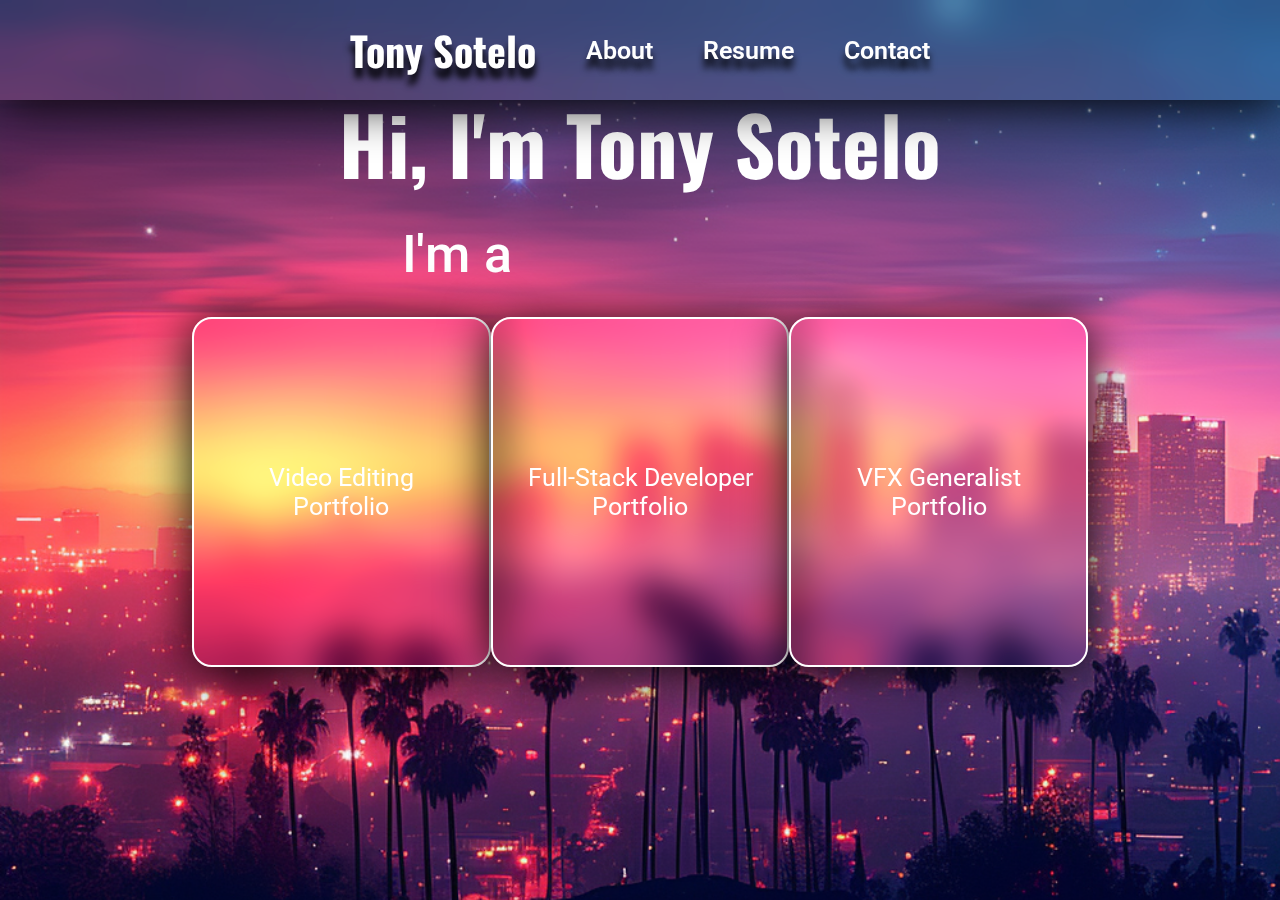
<file: index.html>
<!DOCTYPE html>
<html lang="en">
<head>
    <meta charset="UTF-8">
    <meta name="viewport" content="width=device-width, initial-scale=1.0">
    <link rel="preconnect" href="https://fonts.googleapis.com">
    <link rel="preconnect" href="https://fonts.gstatic.com" crossorigin>
    <link href="https://fonts.googleapis.com/css2?family=Oswald:wght@200..700&family=Roboto:ital,wght@0,100..900;1,100..900&display=swap" rel="stylesheet">
    <link rel="stylesheet" href="/styles.css">
    <title>Portfolio</title>
</head>
<body class="index_body">

    <header>
        <nav class="index_nav">
            <span class="index_name_logo">Tony Sotelo</span>
            <a href="/about/about.html" class="index_nav_a">About</a>
            <a href="/resume/resume.html" class="index_nav_a">Resume</a>
            <a href="/contact/contact.html" class="index_nav_a">Contact</a>
        </nav>
    </header>

    <main>

        <section class="index_intro">
            <div class="index_intro_name">Hi, I'm Tony Sotelo</div>
            <section class="index_intro_title">
                <div class="index_intro_Im_a">I'm a</div>
                <section class="index_intro_animation_wrapper">
                    <div class="animated_text">Full-Stack Developer</div>
                    <div class="animated_text">Video Editor</div>
                    <div class="animated_text">VFX Artist</div>
                </section>
            </section>
        </section>

        <section class="index_card_container">

            <div class="index_card">
                <a href="/editing/editing.html">
                    <div>Video Editing</div>
                    <div>Portfolio</div>
                </a>
            </div>

            <div class="index_card">
                <a href="./developer/developer.html">
                    <div>Full-Stack Developer</div>
                    <div>Portfolio</div>
                </a>
            </div>

            <div class="index_card">
                <a href="/vfx/vfx.html">
                    <div>VFX Generalist</div>
                    <div>Portfolio</div>
                </a>
            </div>
        </section>

    </main>
    
</body>
</html>
</file>
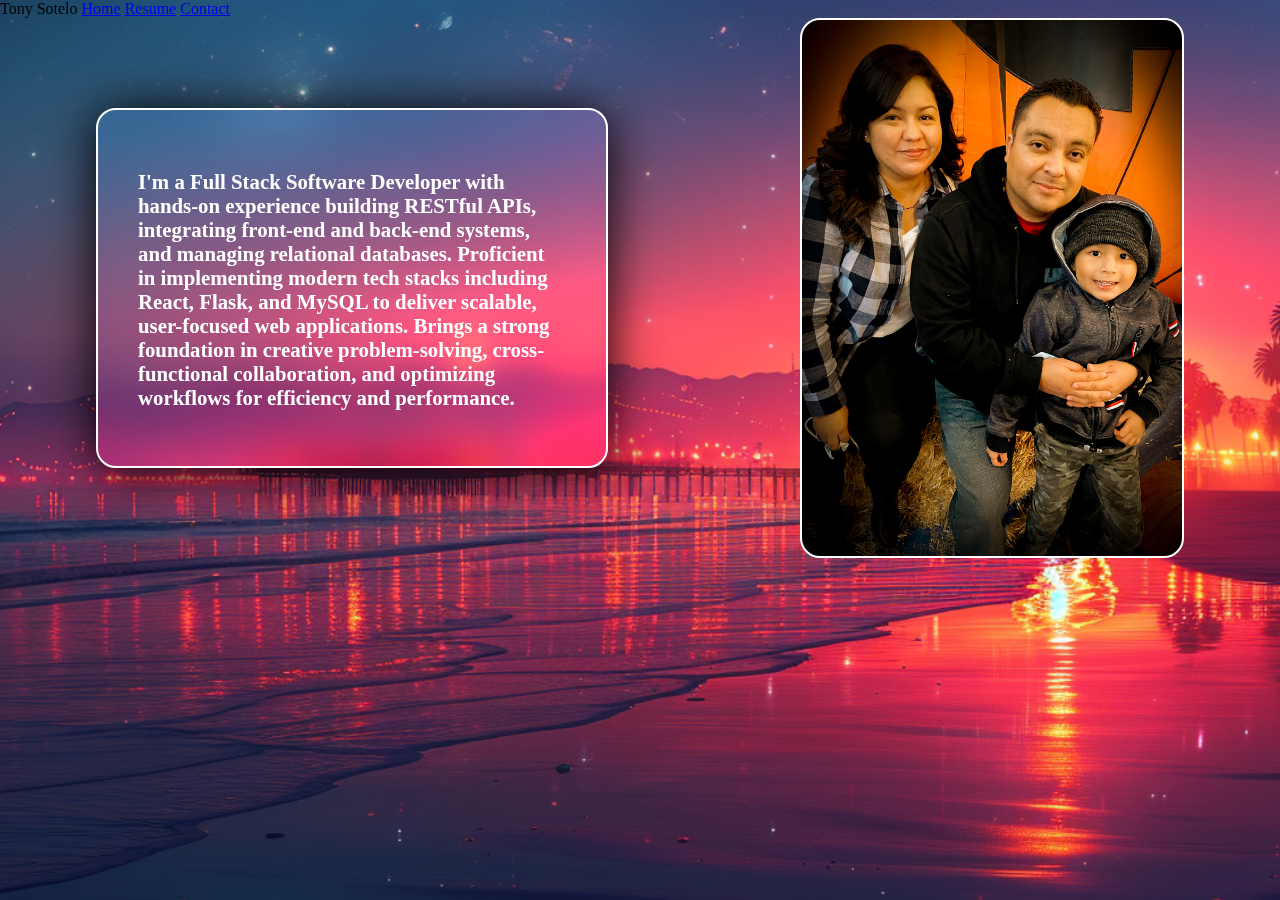
<file: about/about.html>
<!DOCTYPE html>
<html lang="en">
<head>
    <meta charset="UTF-8">
    <meta name="viewport" content="width=device-width, initial-scale=1.0">
    <link rel="preconnect" href="https://fonts.googleapis.com">
    <link rel="preconnect" href="https://fonts.gstatic.com" crossorigin>
    <link href="https://fonts.googleapis.com/css2?family=Oswald:wght@200..700&family=Roboto:ital,wght@0,100..900;1,100..900&display=swap" rel="stylesheet">
    <link rel="stylesheet" href="/about/about.css">
    <title>About</title>
</head>
<body class="about_body">

    <header>
        <nav class="about_nav">
            <span class="about_name_logo">Tony Sotelo</span>
            <a href="/index.html" class="about_nav_a">Home</a>
            <a href="/resume/resume.html" class="about_nav_a">Resume</a>
            <a href="/contact/contact.html" class="about_nav_a">Contact</a>
        </nav>
    </header>

    <main>
        <section class="about_main">
            <div class="about_summary">
                I'm a Full Stack Software Developer with hands-on experience building RESTful APIs, integrating front-end and back-end systems, and managing relational databases. Proficient in implementing modern tech stacks including React, Flask, and MySQL to deliver scalable, user-focused web applications. Brings a strong foundation in creative problem-solving, cross-functional collaboration, and optimizing workflows for efficiency and performance.
            </div>
            <div class="about_pic"></div>
        </section>
    </main>
    
</body>
</html>
</file>
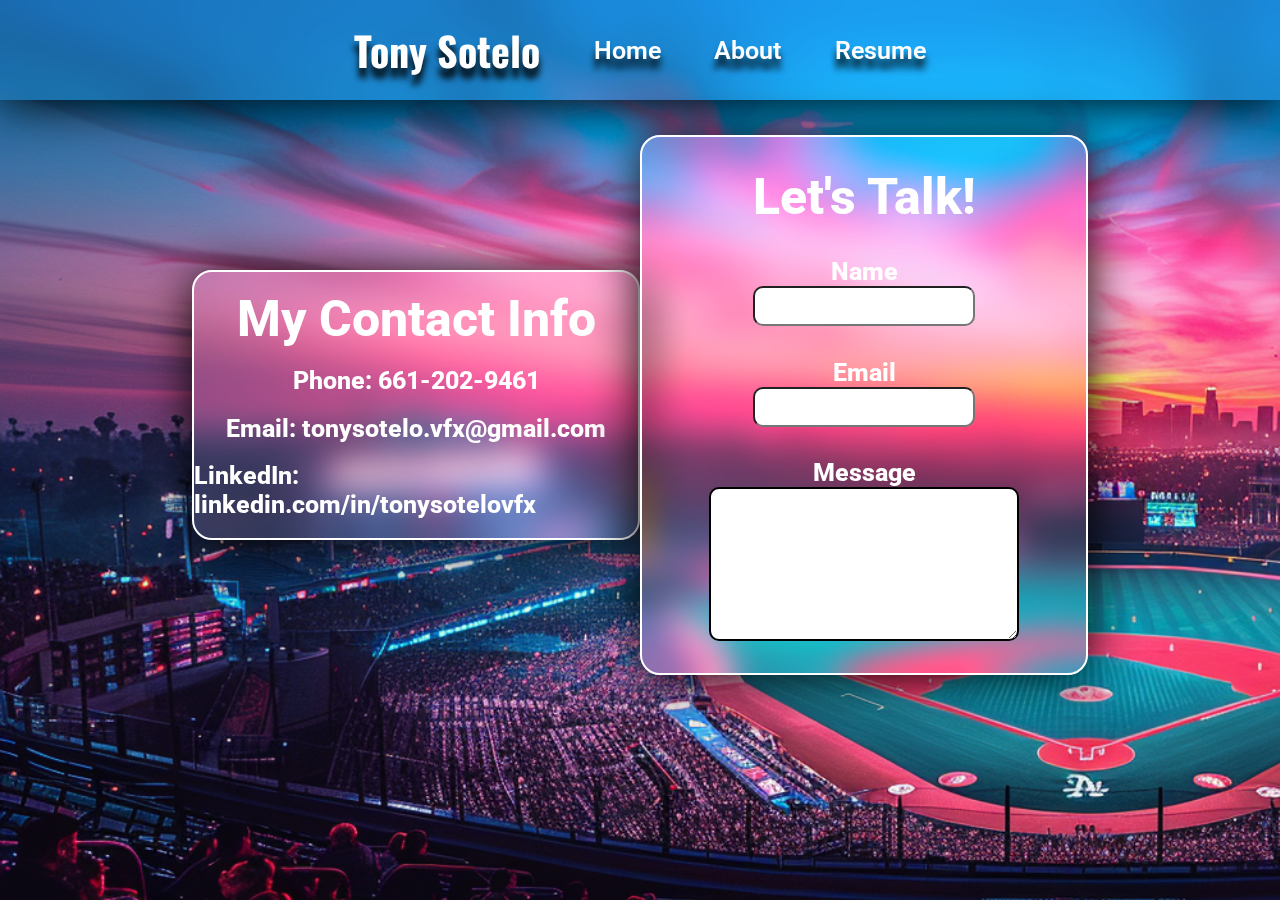
<file: contact/contact.html>
<!DOCTYPE html>
<html lang="en">
<head>
    <meta charset="UTF-8">
    <meta name="viewport" content="width=device-width, initial-scale=1.0">
    <link rel="preconnect" href="https://fonts.googleapis.com">
    <link rel="preconnect" href="https://fonts.gstatic.com" crossorigin>
    <link href="https://fonts.googleapis.com/css2?family=Oswald:wght@200..700&family=Roboto:ital,wght@0,100..900;1,100..900&display=swap" rel="stylesheet">
    <link rel="stylesheet" href="/contact/contact.css">
    <title>Contact</title>
</head>
<body class="contact_body">

    <header>
        <nav class="contact_nav">
            <span class="contact_name_logo">Tony Sotelo</span>
            <a href="/index.html" class="contact_nav_a">Home</a>
            <a href="/about/about.html" class="contact_nav_a">About</a>
            <a href="/resume/resume.html" class="contact_nav_a">Resume</a>
        </nav>
    </header>

    <main>
        <section class="contact_container">
            <div class="contact_info">
                <div class="info_title">My Contact Info</div>
                <div class="info_phone">Phone: 661-202-9461</div>
                <div class="info_email">Email: tonysotelo.vfx@gmail.com</div>
                <div class="info_linkedin">LinkedIn: linkedin.com/in/tonysotelovfx</div>
            </div>
            <div class="contact_card">
                <div>
                    <div class="contact_item">Let's Talk!</div>
                </div>
                <div class="contact_item">
                    <label for="name">Name</label>
                    <input type="text" name="name" id="name">
                </div>
                <div class="contact_item">
                    <label for="email">Email</label>
                    <input type="email" name="email" id="email">
                </div>
                <div class="contact_item">
                    <label for="message">Message</label>
                    <textarea name="message" id="message" cols="50" rows="10"></textarea>
                </div>
            </div>
        </section>
    </main>
    
</body>
</html>
</file>
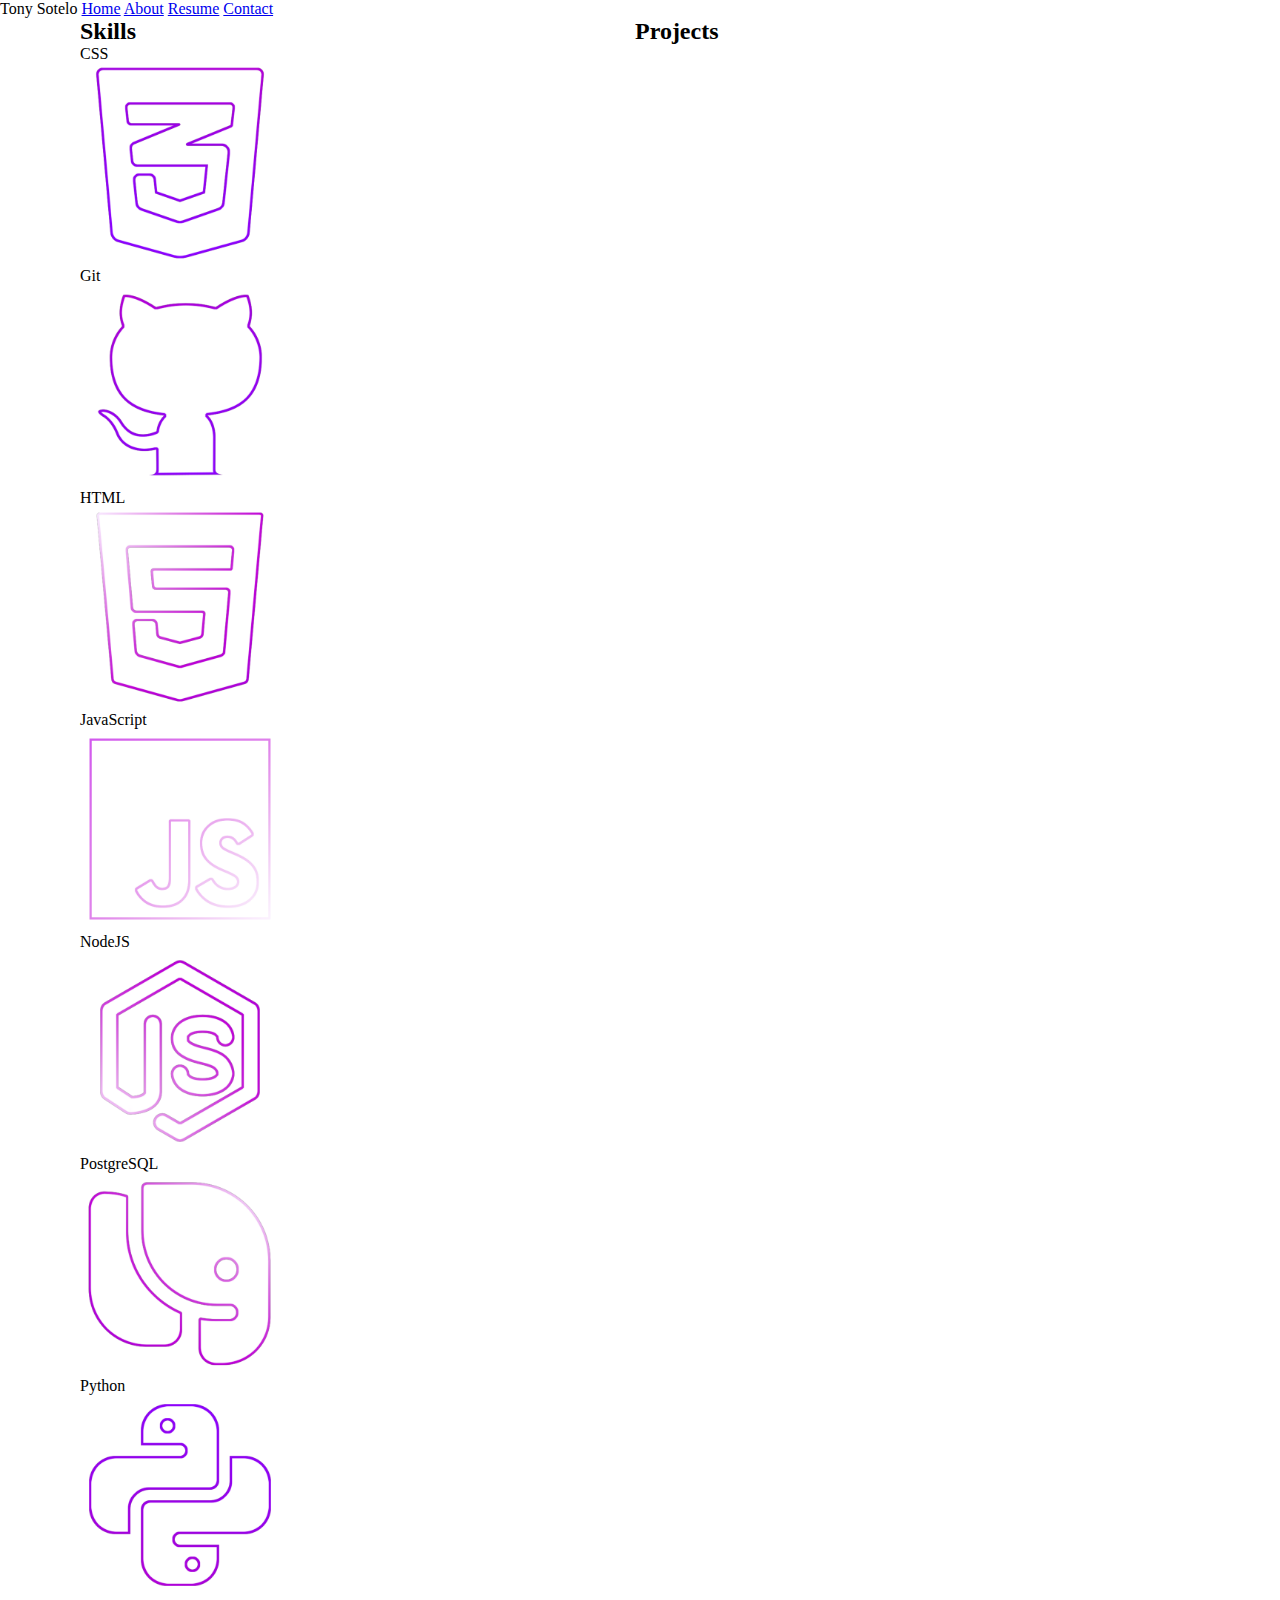
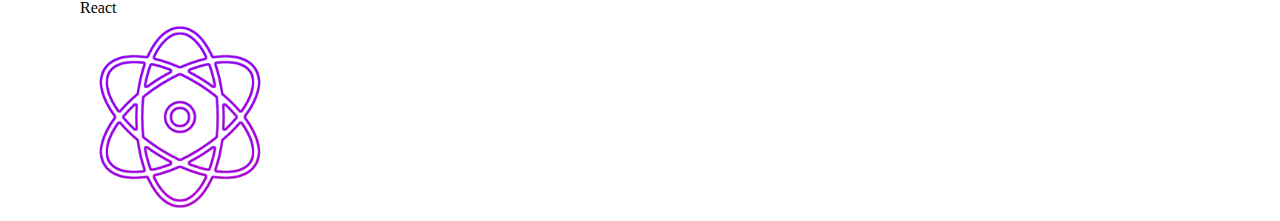
<file: developer/developer.html>
<!DOCTYPE html>
<html lang="en">
<head>
    <meta charset="UTF-8">
    <meta name="viewport" content="width=device-width, initial-scale=1.0">
    <link rel="preconnect" href="https://fonts.googleapis.com">
    <link rel="preconnect" href="https://fonts.gstatic.com" crossorigin>
    <link href="https://fonts.googleapis.com/css2?family=Oswald:wght@200..700&family=Roboto:ital,wght@0,100..900;1,100..900&display=swap" rel="stylesheet">
    <link rel="stylesheet" href="./developer.css">
    <title>Software Developer</title>
</head>
<body class="dev_body">

    <header>
        <nav class="dev_nav">
            <span class="dev_name_logo">Tony Sotelo</span>
            <a href="/index.html" class="dev_nav_a">Home</a>
            <a href="/about/about.html" class="dev_nav_a">About</a>
            <a href="/resume/resume.html" class="dev_nav_a">Resume</a>
            <a href="/contact/contact.html" class="dev_nav_a">Contact</a>
        </nav>
    </header>

    <main>

        <section class="dev_skills">
            <h2 class="dev_cards_h2">Skills</h2>

            <section class="dev_cards_main_container">

                <section class="dev_first_container">

                    <div class="dev_card">
                        <div class="dev_card_title">CSS</div>
                        <img src="../src/img/developer/CSS.png" alt="" width="200px">
                    </div>

                    <div class="dev_card">
                        <div class="dev_card_title">Git</div>
                        <img src="../src/img/developer/Git.png" alt="" width="200px">
                    </div>

                    <div class="dev_card">
                        <div class="dev_card_title">HTML</div>
                        <img src="../src/img/developer/HTML.png" alt="" width="200px">
                    </div>

                    <div class="dev_card">
                        <div class="dev_card_title">JavaScript</div>
                        <img src="../src/img/developer/JavaScript.png" alt="" width="200px">
                    </div>

                </section>

                <section class="dev_second_container">

                    <div class="dev_card">
                        <div class="dev_card_title">NodeJS</div>
                        <img src="../src/img/developer/NodeJS.png" alt="" width="200px">
                    </div>

                    <div class="dev_card">
                        <div class="dev_card_title">PostgreSQL</div>
                        <img src="../src/img/developer/PostgreSQL.png" alt="" width="200px">
                    </div>

                    <div class="dev_card">
                        <div class="dev_card_title">Python</div>
                        <img src="../src/img/developer/Python.png" alt="" width="200px">
                    </div>

                    <div class="dev_card">
                        <div class="dev_card_title">React</div>
                        <img src="../src/img/developer/React.png" alt="" width="200px">
                    </div>

                </section>

            </section>

        </section>

        <section class="dev_projects">
            <h2 class="dev_cards_h2">Projects</h2>
        </section>

    </main>

    
</body>
</html>
</file>
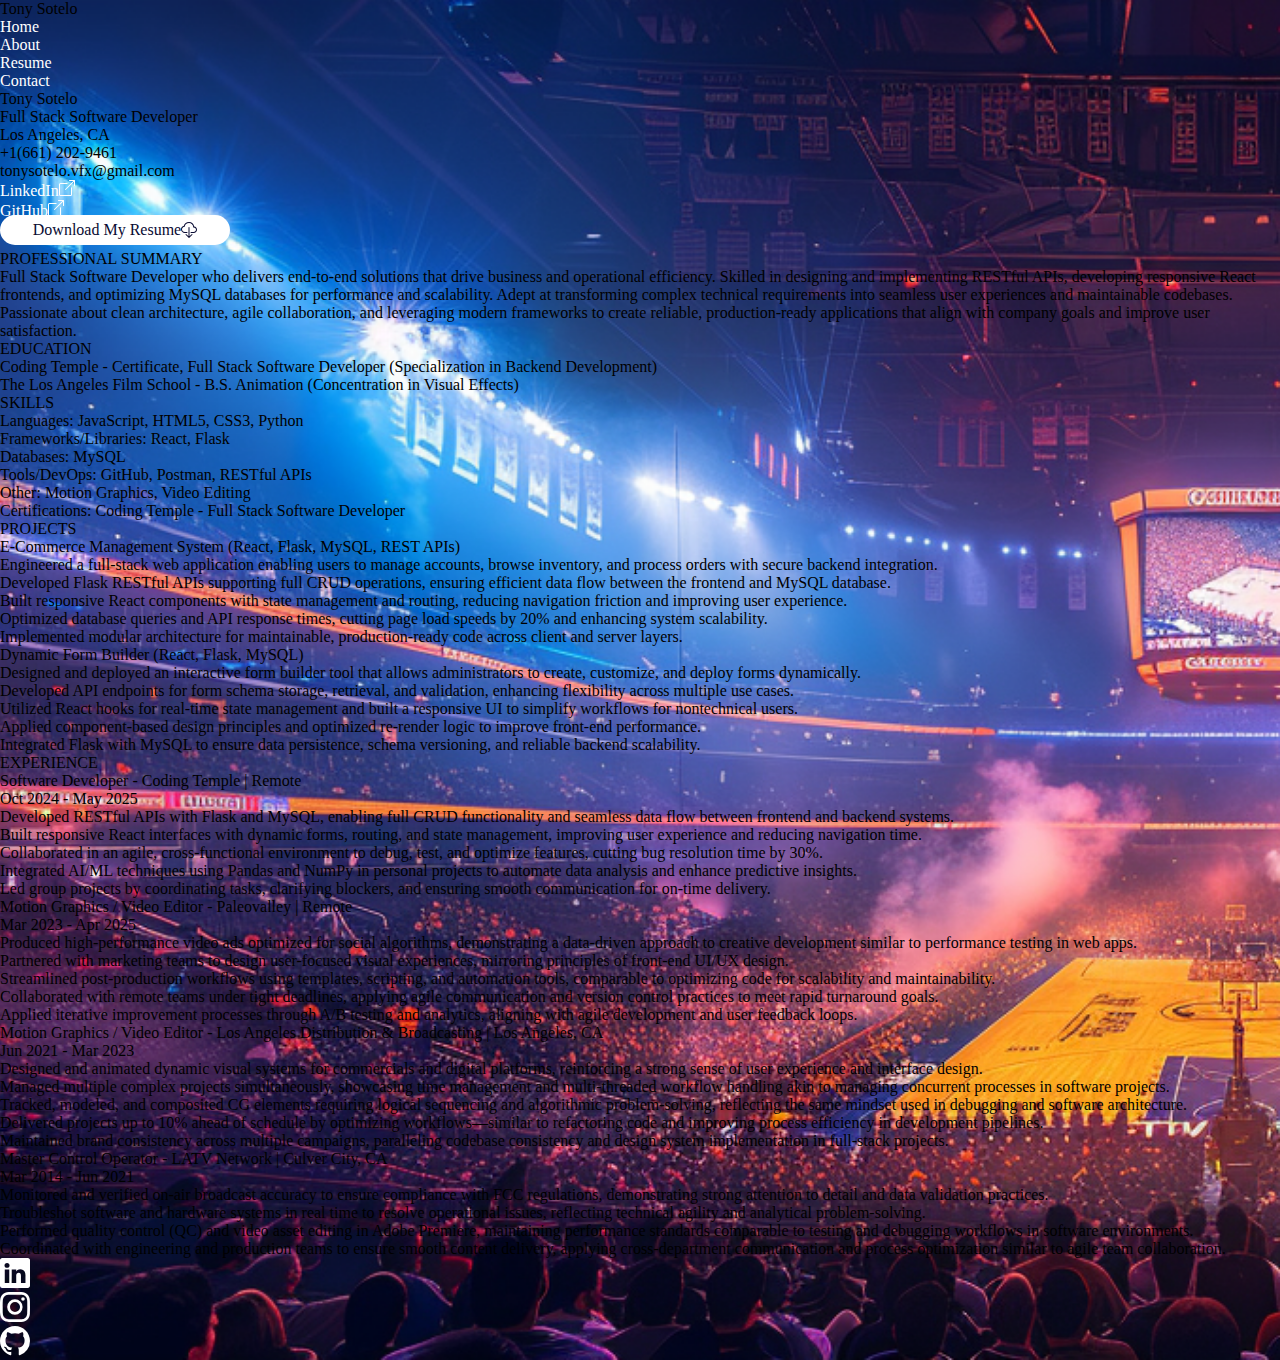
<file: resume/resume.html>
<!DOCTYPE html>
<html lang="en">
<head>
    <meta charset="UTF-8">
    <meta name="viewport" content="width=device-width, initial-scale=1.0">
    <link rel="preconnect" href="https://fonts.googleapis.com">  <!-- Font #1 -->
    <link rel="preconnect" href="https://fonts.gstatic.com" crossorigin>  <!-- Font #2 -->
    <link href="https://fonts.googleapis.com/css2?family=Oswald:wght@200..700&family=Roboto:ital,wght@0,100..900;1,100..900&display=swap"               rel="stylesheet"> <!-- Google Font stylesheet -->
    <link href="https://cdn.jsdelivr.net/npm/bootstrap@5.3.8/dist/css/bootstrap.min.css" rel="stylesheet" integrity="sha384-sRIl4kxILFvY47J16cr9ZwB07vP4J8+LH7qKQnuqkuIAvNWLzeN8tE5YBujZqJLB" crossorigin="anonymous"> <!-- Bootstrap -->
    <link rel="stylesheet" href="/styles.css">  <!-- Main Stylesheet -->
    <link rel="stylesheet" href="./resume.css">  <!-- Index Stylesheet -->
    <title>Resume</title>
</head>
<body class="resume_body">
    <div class="dark-bg">

        <header>

            <ul class="nav nav-tabs">
                <li class="nav-item my-name-logo">
                    <span>Tony Sotelo</span>
                </li>

                <li class="nav-item">
                    <a class="nav-link" href="../index.html">Home</a>
                </li>

                <li class="nav-item">
                    <a class="nav-link" href="../about/about.html">About</a>
                </li>

                <li class="nav-item">
                    <a class="nav-link" href="./resume.html">Resume</a>
                </li>

                <li class="nav-item">
                    <a class="nav-link" href="../contact/contact.html">Contact</a>
                </li>
            </ul>

        </header>

        <main>
            <div class="resume-wrapper">

                <section class="my-info">   <!-- Main Info -->
                    <div class="my-name">Tony Sotelo</div>
                    <div class="my-title">Full Stack Software Developer</div>
                    <div>
                        <div class="section-content">Los Angeles, CA</div>
                        <div class="section-content">+1(661) 202-9461</div>
                        <div class="section-content">tonysotelo.vfx@gmail.com</div>
                        <div class="section-content"><a href="https://www.linkedin.com/in/tonysotelovfx/" target="_blank">LinkedIn<svg
                                    xmlns="http://www.w3.org/2000/svg" width="16" height="16" fill="currentColor"
                                    class="icon bi bi-box-arrow-up-right" viewBox="0 0 16 16">
                                    <path fill-rule="evenodd"
                                        d="M8.636 3.5a.5.5 0 0 0-.5-.5H1.5A1.5 1.5 0 0 0 0 4.5v10A1.5 1.5 0 0 0 1.5 16h10a1.5 1.5 0 0 0 1.5-1.5V7.864a.5.5 0 0 0-1 0V14.5a.5.5 0 0 1-.5.5h-10a.5.5 0 0 1-.5-.5v-10a.5.5 0 0 1 .5-.5h6.636a.5.5 0 0 0 .5-.5" />
                                    <path fill-rule="evenodd"
                                        d="M16 .5a.5.5 0 0 0-.5-.5h-5a.5.5 0 0 0 0 1h3.793L6.146 9.146a.5.5 0 1 0 .708.708L15 1.707V5.5a.5.5 0 0 0 1 0z" />
                                </svg></a></div>
                        <div class="section-content"><a href="https://github.com/TonySoteloCodeFX" target="_blank">GitHub<svg
                                    xmlns="http://www.w3.org/2000/svg" width="16" height="16" fill="currentColor"
                                    class="icon bi bi-box-arrow-up-right" viewBox="0 0 16 16">
                                    <path fill-rule="evenodd"
                                        d="M8.636 3.5a.5.5 0 0 0-.5-.5H1.5A1.5 1.5 0 0 0 0 4.5v10A1.5 1.5 0 0 0 1.5 16h10a1.5 1.5 0 0 0 1.5-1.5V7.864a.5.5 0 0 0-1 0V14.5a.5.5 0 0 1-.5.5h-10a.5.5 0 0 1-.5-.5v-10a.5.5 0 0 1 .5-.5h6.636a.5.5 0 0 0 .5-.5" />
                                    <path fill-rule="evenodd"
                                        d="M16 .5a.5.5 0 0 0-.5-.5h-5a.5.5 0 0 0 0 1h3.793L6.146 9.146a.5.5 0 1 0 .708.708L15 1.707V5.5a.5.5 0 0 0 1 0z" />
                                </svg></a></div>
                        <div class="section-content"><a class="resume-btn" href="../resume/TonySotelo_Resume_FullStackDeveloper.pdf" download>Download My
                                Resume<svg xmlns="http://www.w3.org/2000/svg" width="16" height="16" fill="currentColor"
                                    class="icon bi bi-cloud-download" viewBox="0 0 16 16">
                                    <path
                                        d="M4.406 1.342A5.53 5.53 0 0 1 8 0c2.69 0 4.923 2 5.166 4.579C14.758 4.804 16 6.137 16 7.773 16 9.569 14.502 11 12.687 11H10a.5.5 0 0 1 0-1h2.688C13.979 10 15 8.988 15 7.773c0-1.216-1.02-2.228-2.313-2.228h-.5v-.5C12.188 2.825 10.328 1 8 1a4.53 4.53 0 0 0-2.941 1.1c-.757.652-1.153 1.438-1.153 2.055v.448l-.445.049C2.064 4.805 1 5.952 1 7.318 1 8.785 2.23 10 3.781 10H6a.5.5 0 0 1 0 1H3.781C1.708 11 0 9.366 0 7.318c0-1.763 1.266-3.223 2.942-3.593.143-.863.698-1.723 1.464-2.383" />
                                    <path
                                        d="M7.646 15.854a.5.5 0 0 0 .708 0l3-3a.5.5 0 0 0-.708-.708L8.5 14.293V5.5a.5.5 0 0 0-1 0v8.793l-2.146-2.147a.5.5 0 0 0-.708.708z" />
                                </svg></a></div>
                    </div>
                </section>

                <div class="my-hr"></div>  <!-- <hr> -->

                <section class="section-container">     <!-- Professional Summary -->
                    <div class="section-title">PROFESSIONAL SUMMARY</div>
                    <p class="section-content">
                        Full Stack Software Developer who delivers end-to-end solutions that drive business and operational efficiency. Skilled in designing and implementing RESTful APIs, developing responsive React frontends, and optimizing MySQL databases for performance and scalability. Adept at transforming complex technical requirements into seamless user experiences and maintainable codebases. Passionate about clean architecture, agile collaboration, and leveraging modern frameworks to create reliable, production-ready applications that align with company goals and improve user satisfaction.
                    </p>
                </section>

                <div class="my-hr"></div>  <!-- <hr> -->

                <section class="section-container">     <!-- Education -->
                    <div class="section-title">EDUCATION</div>
                    <div class="section-content"><span class="in-bold">Coding Temple</span> - Certificate, Full Stack Software Developer (Specialization in Backend Development)</div>
                    <div class="section-content"><span class="in-bold">The Los Angeles Film School</span> - B.S. Animation (Concentration in Visual Effects)</div>
                </section>

                <div class="my-hr"></div>  <!-- <hr> -->

                <section class="section-container">     <!-- Skills -->
                    <div class="section-title">SKILLS</div>
                    <div class="section-content"><span class="in-bold">Languages:</span> JavaScript, HTML5, CSS3, Python</div>
                    <div class="section-content"><span class="in-bold">Frameworks/Libraries:</span> React, Flask</div>
                    <div class="section-content"><span class="in-bold">Databases:</span> MySQL</div>
                    <div class="section-content"><span class="in-bold">Tools/DevOps:</span> GitHub, Postman, RESTful APIs</div>
                    <div class="section-content"><span class="in-bold">Other:</span> Motion Graphics, Video Editing</div>
                    <div class="section-content"><span class="in-bold">Certifications:</span> Coding Temple - Full Stack Software Developer</div>
                </section>

                <div class="my-hr"></div>  <!-- <hr> -->

                <section class="section-container">     <!-- Projects -->
                    <div class="section-title">PROJECTS</div>

                    <section>       <!-- E-Commerce Management System -->
                        <div><span class="in-bold">E-Commerce Management System</span> (React, Flask, MySQL, REST APIs)</div>
                        <ul>
                            <li>Engineered a full-stack web application enabling users to manage accounts, browse inventory, and process orders with secure backend integration.</li>
                            <li>Developed Flask RESTful APIs supporting full CRUD operations, ensuring efficient data flow between the frontend and MySQL database.</li>
                            <li>Built responsive React components with state management and routing, reducing navigation friction and improving user experience.</li>
                            <li>Optimized database queries and API response times, cutting page load speeds by 20% and enhancing system scalability.</li>
                            <li>Implemented modular architecture for maintainable, production-ready code across client and server layers.</li>
                        </ul>
                    </section>

                    <section>       <!-- Dynamic Form Builder -->
                        <div><span class="in-bold">Dynamic Form Builder</span> (React, Flask, MySQL)</div>
                        <ul>
                            <li>Designed and deployed an interactive form builder tool that allows administrators to create, customize, and deploy forms dynamically.</li>
                            <li>Developed API endpoints for form schema storage, retrieval, and validation, enhancing flexibility across multiple use cases.</li>
                            <li>Utilized React hooks for real-time state management and built a responsive UI to simplify workflows for nontechnical users.</li>
                            <li>Applied component-based design principles and optimized re-render logic to improve front-end performance.</li>
                            <li>Integrated Flask with MySQL to ensure data persistence, schema versioning, and reliable backend scalability.</li>
                        </ul>
                    </section>

                </section>

                <div class="my-hr"></div>  <!-- <hr> -->

                <section class="section-container">     <!-- Experience -->
                    <div class="section-title">EXPERIENCE</div>

                    <section>       <!-- Software Developer - Coding Temple -->
                        <div class="in-bold">Software Developer - Coding Temple | Remote</div>
                        <div class="dates">Oct 2024 - May 2025</div>
                        <ul>
                            <li>Developed RESTful APIs with Flask and MySQL, enabling full CRUD functionality and seamless data flow between frontend and backend systems.</li>
                            <li>Built responsive React interfaces with dynamic forms, routing, and state management, improving user experience and reducing navigation time.</li>
                            <li>Collaborated in an agile, cross-functional environment to debug, test, and optimize features, cutting bug resolution time by 30%.</li>
                            <li>Integrated AI/ML techniques using Pandas and NumPy in personal projects to automate data analysis and enhance predictive insights.</li>
                            <li>Led group projects by coordinating tasks, clarifying blockers, and ensuring smooth communication for on-time delivery.</li>
                        </ul>
                    </section>

                    <section>       <!-- Motion Graphics / Video Editor - Paleovalley -->
                        <div class="in-bold">Motion Graphics / Video Editor - Paleovalley | Remote</div>
                        <div class="dates">Mar 2023 - Apr 2025</div>
                        <ul>
                            <li>Produced high-performance video ads optimized for social algorithms, demonstrating a data-driven approach to creative development similar to performance testing in web apps.</li>
                            <li>Partnered with marketing teams to design user-focused visual experiences, mirroring principles of front-end UI/UX design.</li>
                            <li>Streamlined post-production workflows using templates, scripting, and automation tools, comparable to optimizing code for scalability and maintainability.</li>
                            <li>Collaborated with remote teams under tight deadlines, applying agile communication and version control practices to meet rapid turnaround goals.</li>
                            <li>Applied iterative improvement processes through A/B testing and analytics, aligning with agile development and user feedback loops.</li>
                        </ul>
                    </section>

                    <section>       <!-- Motion Graphics / Video Editor - Los Angeles Distribution & Broadcasting -->
                        <div class="in-bold">Motion Graphics / Video Editor - Los Angeles Distribution & Broadcasting | Los Angeles, CA</div>
                        <div class="dates">Jun 2021 - Mar 2023</div>
                        <ul>
                            <li>Designed and animated dynamic visual systems for commercials and digital platforms, reinforcing a strong sense of user experience and interface design.</li>
                            <li>Managed multiple complex projects simultaneously, showcasing time management and multi-threaded workflow handling akin to managing concurrent processes in software projects.</li>
                            <li>Tracked, modeled, and composited CG elements requiring logical sequencing and algorithmic problem-solving, reflecting the same mindset used in debugging and software architecture.</li>
                            <li>Delivered projects up to 10% ahead of schedule by optimizing workflows—similar to refactoring code and improving process efficiency in development pipelines.</li>
                            <li>Maintained brand consistency across multiple campaigns, paralleling codebase consistency and design system implementation in full-stack projects.</li>
                        </ul>
                    </section>

                    <section>       <!-- Master Control Operator - LATV Network -->
                        <div class="in-bold">Master Control Operator - LATV Network | Culver City, CA</div>
                        <div class="dates">Mar 2014 - Jun 2021</div>
                        <ul>
                            <li>Monitored and verified on-air broadcast accuracy to ensure compliance with FCC regulations, demonstrating strong attention to detail and data validation practices.</li>
                            <li>Troubleshot software and hardware systems in real time to resolve operational issues, reflecting technical agility and analytical problem-solving.</li>
                            <li>Performed quality control (QC) and video asset editing in Adobe Premiere, maintaining performance standards comparable to testing and debugging workflows in software environments.</li>
                            <li>Coordinated with engineering and production teams to ensure smooth content delivery, applying cross-department communication and process optimization similar to agile team collaboration.</li>
                        </ul>
                    </section>

                </section>

            </div>
        </main>

        <footer>

            <ul class="nav justify-content-center">
                <li class="nav-item">
                    <a class="nav-link" href="https://www.linkedin.com/in/tonysotelovfx/" target="_blank">
                        <svg xmlns="http://www.w3.org/2000/svg" width="30" height="30"  fill="currentColor" class="bi bi-linkedin"
                            viewBox="0 0 16 16">
                            <path
                                d="M0 1.146C0 .513.526 0 1.175 0h13.65C15.474 0 16 .513 16 1.146v13.708c0 .633-.526 1.146-1.175 1.146H1.175C.526 16 0 15.487 0 14.854zm4.943 12.248V6.169H2.542v7.225zm-1.2-8.212c.837 0 1.358-.554 1.358-1.248-.015-.709-.52-1.248-1.342-1.248S2.4 3.226 2.4 3.934c0 .694.521 1.248 1.327 1.248zm4.908 8.212V9.359c0-.216.016-.432.08-.586.173-.431.568-.878 1.232-.878.869 0 1.216.662 1.216 1.634v3.865h2.401V9.25c0-2.22-1.184-3.252-2.764-3.252-1.274 0-1.845.7-2.165 1.193v.025h-.016l.016-.025V6.169h-2.4c.03.678 0 7.225 0 7.225z" />
                        </svg>
                    </a>
                </li>

                <li class="nav-item">
                    <a class="nav-link" href="https://www.instagram.com/ctrl.zstudio.la/" target="_blank">
                        <svg xmlns="http://www.w3.org/2000/svg" width="30" height="30" fill="currentColor" class="bi bi-instagram"
                            viewBox="0 0 16 16">
                            <path
                                d="M8 0C5.829 0 5.556.01 4.703.048 3.85.088 3.269.222 2.76.42a3.9 3.9 0 0 0-1.417.923A3.9 3.9 0 0 0 .42 2.76C.222 3.268.087 3.85.048 4.7.01 5.555 0 5.827 0 8.001c0 2.172.01 2.444.048 3.297.04.852.174 1.433.372 1.942.205.526.478.972.923 1.417.444.445.89.719 1.416.923.51.198 1.09.333 1.942.372C5.555 15.99 5.827 16 8 16s2.444-.01 3.298-.048c.851-.04 1.434-.174 1.943-.372a3.9 3.9 0 0 0 1.416-.923c.445-.445.718-.891.923-1.417.197-.509.332-1.09.372-1.942C15.99 10.445 16 10.173 16 8s-.01-2.445-.048-3.299c-.04-.851-.175-1.433-.372-1.941a3.9 3.9 0 0 0-.923-1.417A3.9 3.9 0 0 0 13.24.42c-.51-.198-1.092-.333-1.943-.372C10.443.01 10.172 0 7.998 0zm-.717 1.442h.718c2.136 0 2.389.007 3.232.046.78.035 1.204.166 1.486.275.373.145.64.319.92.599s.453.546.598.92c.11.281.24.705.275 1.485.039.843.047 1.096.047 3.231s-.008 2.389-.047 3.232c-.035.78-.166 1.203-.275 1.485a2.5 2.5 0 0 1-.599.919c-.28.28-.546.453-.92.598-.28.11-.704.24-1.485.276-.843.038-1.096.047-3.232.047s-2.39-.009-3.233-.047c-.78-.036-1.203-.166-1.485-.276a2.5 2.5 0 0 1-.92-.598 2.5 2.5 0 0 1-.6-.92c-.109-.281-.24-.705-.275-1.485-.038-.843-.046-1.096-.046-3.233s.008-2.388.046-3.231c.036-.78.166-1.204.276-1.486.145-.373.319-.64.599-.92s.546-.453.92-.598c.282-.11.705-.24 1.485-.276.738-.034 1.024-.044 2.515-.045zm4.988 1.328a.96.96 0 1 0 0 1.92.96.96 0 0 0 0-1.92m-4.27 1.122a4.109 4.109 0 1 0 0 8.217 4.109 4.109 0 0 0 0-8.217m0 1.441a2.667 2.667 0 1 1 0 5.334 2.667 2.667 0 0 1 0-5.334" />
                        </svg>
                    </a>
                </li>

                <li class="nav-item">
                    <a class="nav-link" href="https://github.com/TonySoteloCodeFX" target="_blank">
                        <svg xmlns="http://www.w3.org/2000/svg" width="30" height="30" fill="currentColor" class="bi bi-github"
                            viewBox="0 0 16 16">
                            <path
                                d="M8 0C3.58 0 0 3.58 0 8c0 3.54 2.29 6.53 5.47 7.59.4.07.55-.17.55-.38 0-.19-.01-.82-.01-1.49-2.01.37-2.53-.49-2.69-.94-.09-.23-.48-.94-.82-1.13-.28-.15-.68-.52-.01-.53.63-.01 1.08.58 1.23.82.72 1.21 1.87.87 2.33.66.07-.52.28-.87.51-1.07-1.78-.2-3.64-.89-3.64-3.95 0-.87.31-1.59.82-2.15-.08-.2-.36-1.02.08-2.12 0 0 .67-.21 2.2.82.64-.18 1.32-.27 2-.27s1.36.09 2 .27c1.53-1.04 2.2-.82 2.2-.82.44 1.1.16 1.92.08 2.12.51.56.82 1.27.82 2.15 0 3.07-1.87 3.75-3.65 3.95.29.25.54.73.54 1.48 0 1.07-.01 1.93-.01 2.2 0 .21.15.46.55.38A8.01 8.01 0 0 0 16 8c0-4.42-3.58-8-8-8" />
                        </svg>
                    </a>
                </li>
            </ul>

        </footer>

    </div>

    <!-- Bootstrap -->
    <script src="https://cdn.jsdelivr.net/npm/bootstrap@5.3.8/dist/js/bootstrap.bundle.min.js" integrity="sha384-FKyoEForCGlyvwx9Hj09JcYn3nv7wiPVlz7YYwJrWVcXK/BmnVDxM+D2scQbITxI" crossorigin="anonymous"></script> 
</body>
</html>
</file>
<file: styles.css>
/* <weight>: Use a value from 100 to 900 */
/* font-family: "Roboto", sans-serif; */


/* <weight>: Use a value from 200 to 700 */
/* font-family: "Oswald", sans-serif; */

* {
    margin: 0px;
    padding: 0px;
    box-sizing: border-box;
}

.index_body {
    background-image: url(/src/img/bg/LA_BG_v2.png);
    background-size: 2150px;
    background-repeat: no-repeat;
    display: flex;
    flex-direction: column;
}

.index_nav {
    position: fixed;
    height: 100px;
    width: 100%;
    padding: 0px 300px;
    display: flex;
    justify-content: space-evenly;
    align-items: center;
    background: #ffffff1a;
    backdrop-filter: blur(16px) saturate(120%);
    box-shadow: #000000 0px 3px 50px;
}

.index_name_logo {
    font-family: "Oswald";
    font-size: 40px;
    font-weight: 900;
    color: white;
    text-shadow: #000000 0px 10px 7px;
}

.index_nav_a {
    font-family: "Roboto", sans-serif;
    font-size: 25px;
    font-weight: 600;
    text-decoration: none;
    color: white;
    text-shadow: #000000 0px 10px 7px;
    transition: 0.5s;
}

.index_nav_a:hover {
    color: aqua;
    scale: 1.1;
}

main {
    display: flex;
    flex-direction: column;
    justify-content: center;
    align-items: center;
}

.index_intro {
    height: 30vh;
    margin-top: 8%;
    display: flex;
    flex-direction: column;
    justify-content: center;
    align-items: center;
    color: white;
}

.index_intro_name {
    font-family: 'Oswald';
    font-size: 80px;
    font-weight: 900;
}

.index_intro_Im_a {
    color: white;
    font-family: 'Roboto';
    font-size: 40px;
    font-weight: 500;

}

.index_intro_animation_wrapper {
    position: relative;
    left: 100px;
    bottom: 48px;
    font-size: 40px;
    font-family: 'Roboto';
    font-weight: 500;
    overflow: hidden;
}

.animated_text {
    color: #080A32;
    opacity: 0;
    animation: fadeSwap 6s infinite;
}

.animated_text:nth-child(1) {
    animation-delay: 0s;
}

.animated_text:nth-child(2) {
    animation-delay: 4s;
    position: relative;
    bottom: 48px;
}

.animated_text:nth-child(3) {
    animation-delay: 8s;
    position: relative;
    bottom: 96px;
}

.index_intro_title {
    position: relative;
    top: 50px;
    scale: 1.3;
}

@keyframes fadeSwap {
  0% { opacity: 0; transform: translateY(20px); }
  10% { opacity: 1; transform: translateY(0); }
  30% { opacity: 1; transform: translateY(0); }
  40% { opacity: 0; transform: translateY(-20px); }
  100% { opacity: 0; transform: translateY(-20px); }
}

.index_card_container {
    display: flex;
    justify-content: space-evenly;
    align-items: center;
    height: 40vh;
    position: relative;
    bottom: 60px;
    width: 70%;
}

.index_card {
    height: 350px;
    width: 300px;
    border-radius: 20px;
    border: 2px solid white;
    backdrop-filter: blur(16px) saturate(120%);
    box-shadow: #000000 0px 3px 50px;
    display: flex;
    flex-direction: column;
    justify-content: center;
    align-items: center;
    font-size: 25px;
    color: white;
    font-family: 'Roboto';
    transition: transform 0.3s ease-in-out;
}

.index_card:hover {
    transform: scale(1.05);
    border: 3px solid rgb(0, 255, 242);
}

.index_card a {
    color: white;
    text-align: center;
    text-decoration: none;
    font-family: 'Roboto';
    font-size: 25px;
}

.index_card a:hover {
    color: aqua;
    font-family: 'Oswald';
    font-size: 30px;
    font-weight: 800;
}

/* Mobile & tablet adjustments */
@media (max-width: 1024px) {
    .index_body {
        background-size: 3150px;
        background-position-x: center;
        background-position-y: -280px;
    }

    header {
        z-index: 10;
    }

    /* Navigation bar */
    .index_nav {
        padding: 20px 20px;
        height: auto;
        gap: 10px;
    }

    .index_name_logo {
        font-size: 18px;
        text-align: center;
    }

    .index_nav_a {
        font-size: 18px;
    }

    main {
        margin-top: 70px;
        z-index: 0;
        padding-bottom: 20px;
    }

    /* Intro section */
    .index_intro {
        margin-top: 20%;
        text-align: center;
    }

    .index_intro_name {
        font-size: 30px;
    }

    .index_intro_Im_a {
        font-size: 30px;
        text-shadow: #000000 0px 3px 5px;
    }

    .index_intro_title {
        top: 20px;
        scale: 1; 
    }

    .index_intro_animation_wrapper {
        position: relative;
        left: 0px;
        bottom: 5px;
        font-size: 40px;
        font-family: 'Roboto';
        font-weight: 500;
        overflow: hidden;
        text-align: center;
        scale: 0.8;
    }

    /* Cards layout */
    .index_card_container {
        flex-direction: column;
        justify-content: center;
        gap: 20px;
        width: 90%;
        height: auto;
        bottom: 0;
    }

    .index_card {
        width: 90%;
        height: auto;
        padding: 20px;
    }

    .index_card a {
        font-size: 20px;
    }
}
</file>
<file: about/about.css>
/* <weight>: Use a value from 100 to 900 */
/* font-family: "Roboto", sans-serif; */


/* <weight>: Use a value from 200 to 700 */
/* font-family: "Oswald", sans-serif; */

* {
    margin: 0px;
    padding: 0px;
    box-sizing: border-box;
}

.about_body {
    background-image: url(../src/img/bg/SantaMonica_BG.png);
    background-size: 2150px;
    background-repeat: no-repeat;
}

main {
    align-self: center;
    /* background-color: aqua; */
}

.about_main {
    display: flex;
    justify-content: space-around;
    align-items: center;
    /* background-color: antiquewhite; */
}

.about_summary {
    color: white;
    height: 40vh;
    width: 40%;
    padding: 60px 40px;
    font-size: 1.3rem;
    font-weight: bold;
    border-radius: 20px;
    border: 2px solid white;
    backdrop-filter: blur(16px) saturate(120%)brightness(120%);
    box-shadow: #000000 0px 3px 50px;
    /* background-color: aqua; */
}

.about_pic {
    height: 60vh;
    width: 30%;
    border: 2px solid white;
    background-image: url(../src/img/about/family_pic.JPEG);
    background-size: cover;
    border-radius: 20px;
}
</file>
<file: contact/contact.css>
/* <weight>: Use a value from 100 to 900 */
/* font-family: "Roboto", sans-serif; */


/* <weight>: Use a value from 200 to 700 */
/* font-family: "Oswald", sans-serif; */

* {
    margin: 0px;
    padding: 0px;
    box-sizing: border-box;
}

.contact_body {
    background-image: url(/src/img/bg/DodgersStadium.png);
    background-size: 2150px;
    background-repeat: no-repeat;
    display: flex;
    flex-direction: column;
}

.contact_nav {
    position: fixed;
    height: 100px;
    width: 100%;
    padding: 0px 300px;
    display: flex;
    justify-content: space-evenly;
    align-items: center;
    background: #ffffff1a;
    backdrop-filter: blur(16px) saturate(120%);
    box-shadow: #000000 0px 3px 50px;
}

.contact_name_logo {
    font-family: "Oswald";
    font-size: 40px;
    font-weight: 900;
    color: white;
    text-shadow: #000000 0px 10px 7px;
}

.contact_nav_a {
    font-family: "Roboto", sans-serif;
    font-size: 25px;
    font-weight: 600;
    text-decoration: none;
    color: white;
    text-shadow: #000000 0px 10px 7px;
    transition: 0.5s;
}

.contact_nav_a:hover {
    color: aqua;
    scale: 1.1;
}

.contact_container {
    display: flex;
    justify-content: space-evenly;
    align-items: center;
    margin-top: 7%;
    height: 70vh;
    width: 70%;
    justify-self: center;
}

.contact_info{
    width: 500px;
    height: 30vh;
    display: flex;
    flex-direction: column;
    justify-content: space-evenly;
    align-items: center;
    border-radius: 20px;
    background: #ffffff1a;
    backdrop-filter: blur(16px) saturate(120%);
    box-shadow: #000000 0px 3px 50px;
    border: 2px solid white;
}

.info_title, .info_email, .info_linkedin, .info_phone {
    color: white;
    font-family: 'Roboto';
    font-weight: 800;
    font-size: 25px;
}

.info_title {
    font-size: 50px;
}

.contact_card {
    display: flex;
    flex-direction: column;
    justify-content: space-evenly;
    height: 60vh;
    width: 500px;
    border-radius: 20px;
    background: #ffffff1a;
    backdrop-filter: blur(16px) saturate(120%);
    box-shadow: #000000 0px 3px 50px;
    border: 2px solid white;
}

.contact_item {
    display: flex;
    flex-direction: column;
    justify-content: center;
    align-items: center;
    font-family: 'Roboto';
    font-weight: 800;
    font-size: 25px;
    color: white;
}

.contact_item:nth-child(1) {
    font-size: 50px;
    color: white;
}

input {
    width: 50%;
    height: 40px;
    border-radius: 10px;
}

#message {
    width: 70%;
    border-radius: 10px;
    border: 2px solid black;
}
</file>
<file: developer/developer.css>
/* <weight>: Use a value from 100 to 900 */
/* font-family: "Roboto", sans-serif; */


/* <weight>: Use a value from 200 to 700 */
/* font-family: "Oswald", sans-serif; */

* {
    margin: 0px;
    padding: 0px;
    box-sizing: border-box;
}

.full_stack_body {
    background-image: url(../src/img/bg/PacificCoastHighway.png);
    background-size: 2500px;
    background-repeat: no-repeat;
    background-position: center;
}

main {
    padding: 0rem 5rem;
    overflow-y: auto;
    width: 100%;
    display: grid;
    gap: 2rem;
    grid-template-columns: 1fr 10px 1fr;
    /* background-color: bisque; */
}

.title {
    color: white;
    font-size: 2rem;
    font-weight: bold;
    font-style: italic;
}

.skill-cards-container {
    padding: 3rem;
    display: grid;
    gap: 4rem;
    grid-template-columns: repeat(4, 1fr);
    grid-template-rows: auto;
    /* background-color: antiquewhite; */
}

.prj-cards-container {
    display: grid;
    gap: 4rem;
    grid-template-columns: 1fr 1fr;
    justify-items: center;
    /* background-color: brown; */
}

.skill-item {
    color: white;
    font-weight: bold;
    width: 8rem;
    height: 10rem;
    display: flex;
    flex-direction: column;
    justify-self: center;
    justify-content: space-evenly;
    align-items: center;
    border: 2px solid white;
    border-radius: 20px;
    backdrop-filter: blur(16px) saturate(120%);
    box-shadow: #000000 0px 3px 50px;
    overflow-y: auto;
    width: 100%;
    /* background-color: blueviolet; */
}

.skill-item:hover {
    backdrop-filter: blur(16px) saturate(120%) brightness(150%);
    border-color: aqua;
}

.middle-divider {   /* <<--------  Middle Divider  */
    width: 50%;
    height: 70%;
    align-self: center;
    background-color: white;
}

.prj-container {
    padding: 0rem 3rem;
    /* background-color: brown; */
}

.card {
    margin-top: 3rem;
}

.img-crop {
    height: 10rem;
    background-image: url(../src/img/developer/projects/Hangman.PNG);
    background-size: 40rem;
    background-position-x: center;
    background-position-y: 285px;
    border-radius: 5px;
}

.img-crop-2 {
    height: 10rem;
    background-image: url(../src/img/developer/projects/TheBarberShop.PNG);
    background-size: 22rem;
    background-position-y: -20px;
    background-position-x: center;
}

#card-body-color {
    color: white;
    text-align: justify;
    backdrop-filter: blur(16px) saturate(120%);
    background-color: #ffffff1a;
    border: 2px solid white;
    /* background-color: aqua; */
}

#card-body-color:hover {
    backdrop-filter: blur(16px) saturate(120%) brightness(150%);
}

.btn-container {
    display: flex;
    justify-content: space-evenly;
}

.btn {
    background-color: white;
}

.btn:hover {
    color: black;
    background-color: aqua;
}
</file>
<file: resume/resume.css>
/* <weight>: Use a value from 100 to 900 */
/* font-family: "Roboto", sans-serif; */


/* <weight>: Use a value from 200 to 700 */
/* font-family: "Oswald", sans-serif; */

* {
    margin: 0px;
    padding: 0px;
    box-sizing: border-box;
}

.resume_body {
    background-image: url(/src/img/bg/StapleCenter_BG.png);
    background-size: cover;
    background-repeat: no-repeat;
    display: flex;
    flex-direction: column;
    background-position-x: -350px;
}

.resume_nav {
    position: fixed;
    height: 100px;
    width: 100%;
    padding: 0px 300px;
    display: flex;
    justify-content: space-evenly;
    align-items: center;
    background: #ffffff1a;
    backdrop-filter: blur(16px) saturate(120%);
    box-shadow: #000000 0px 3px 50px;
    z-index: 10;
}

.resume_name_logo {
    font-family: "Oswald";
    font-size: 40px;
    font-weight: 900;
    color: white;
    text-shadow: #000000 0px 10px 7px;
}

.resume_nav_a {
    font-family: "Roboto", sans-serif;
    font-size: 25px;
    font-weight: 600;
    text-decoration: none;
    color: white;
    text-shadow: #000000 0px 10px 7px;
    transition: 0.5s;
}

.resume_nav_a:hover {
    color: aqua;
    scale: 1.1;
}

.resume_main_container {
    color: white;
    /* color: #080A32; */
    border-radius: 20px;
    display: flex;
    flex-direction: column;
    justify-self: center;
    align-items: center;
    margin-top: 7%;
    width: 60%;
    font-family: 'Roboto';
    background: #ffffff1a;
    backdrop-filter: blur(16px) saturate(120%);
    box-shadow: #000000 0px 3px 50px;
    padding-bottom: 30px;
    margin-bottom: 50px;
    border: 2px solid white;
}

.first_section, .second_section, 
.third_section, .forth_section,
.fifth_section, .sixth_section {
    margin-top: 2%;
    width: 90%;
    /* background-color: antiquewhite; */
}

.section1:nth-child(1) {
    font-family: 'Oswald';
    font-size: 60px;
    font-weight: 800;
}

.section1:nth-child(2) {
    font-family: 'Oswald';
    font-size: 30px;
    font-weight: 800;
    font-style: italic;
}

.section1:nth-child(3) {
    width: 100%;
    display: flex;
    justify-content: space-between;
    /* background-color: aqua; */
}

.section2:nth-child(1), .section3:nth-child(1), 
.section4:nth-child(1) {
    font-family: 'Oswald';
    font-size: 30px;
    font-weight: 800;
    font-style: italic;
}

.section3 span, .section4 span,
.section5 span, .section6 span {
    font-family: 'Oswald';
    font-weight: 800;
    text-transform: uppercase;
}

.sec4_title1, .sec4_title2 {
    font-size: 20px;
}

#sec_title2, #sec5_title2,
#sec5_title3 {
    margin-top: 20px;
    /* background-color: aquamarine; */
}

#sec_title {
    font-size: 30px;
}

.section5_experience, .section6_education {
    font-size: 30px;
    font-family: 'Oswald';
    font-weight: 800;
    font-style: italic;
}

.section5_title1, .section5_title2,
.section5_title3 {
    font-size: 25px;
    font-weight: 800;
    font-family: 'Oswald';
    font-style: italic;
}

.section5_date1, .section5_date2,
.section5_date3 {
    font-size: 20px;
    font-weight: 800;
    font-style: italic;
}

hr {
    margin-top: 3%;
}

a {
    text-decoration: none;
    color: white;
}

.resume-btn {
    color: #080A32;
    position: relative;
    bottom: 5px;
    display: flex;
    justify-content: center;
    align-items: center;
    background-color: #080A32;
    background-color: white;
    height: 30px;
    width: 230px;
    border-radius: 20px;
    transition: 0.5s;
}

.section1_links {
    transition: 0.5s;
}

.section1_links:hover {
    color: aqua;
    scale: 1.1;
}

.resume-btn:hover {
    color: white;
    background-color: aqua;
    scale: 1.1;
    border: 3px solid rgb(0, 255, 255);
}

/* Media Queries  */
/* Mobile & tablet adjustments for Resume page */
@media (max-width: 1024px) {
    .resume_body {
        background-size: 6300px;
        background-position: center -150px;
    }

    /* Navigation bar */
    .resume_nav {
        padding: 20px 20px;
        height: auto;
        gap: 10px;
        /* flex-direction: column; */
    }

    .resume_name_logo {
        font-size: 28px;
        text-align: center;
    }

    .resume_nav_a {
        font-size: 18px;
    }

    /* Main container */
    .resume_main_container {
        width: 90%;
        margin-top: 20%;
        padding: 20px;
        font-size: 15px;
    }

    .section1 {
        display: flex;
        flex-direction: column;
        gap: 5px;
    }

    /* Section headings */
    .section1:nth-child(1) {
        font-size: 15px;
    }

    .section1:nth-child(2) {
        font-size: 15px;
    }

    .section1 .resume-btn {
        align-self: center;
        margin-top: 10px;
    }

    .section2:nth-child(1), .section3:nth-child(1), .section4:nth-child(1) {
        font-size: 15px;
    }

    .section3 span, .section4 span,
    .section5 span, .section6 span {
        font-size: 15px;
        text-shadow:#000000 0px 2px 7px;
    }

    .sec4_title1, .sec4_title2 {
        font-size: 15px;
    }

    #sec_title, #sec_title2, #sec5_title2, #sec5_title3 {
        font-size: 15px;
    }

    .section5_experience, .section6_education {
        font-size: 15px;
    }

    .section5_title1, .section5_title2, .section5_title3 {
        font-size: 15px;
    }

    .section5_date1, .section5_date2, .section5_date3 {
        font-size: 15px;
    }

    hr {
        margin-top: 5%;
    }

    .resume-btn {
        width: 80%;
        height: 35px;
        font-size: 15px;
    }

    .section1_links {
        font-size: 15px;
    }
}
</file>
